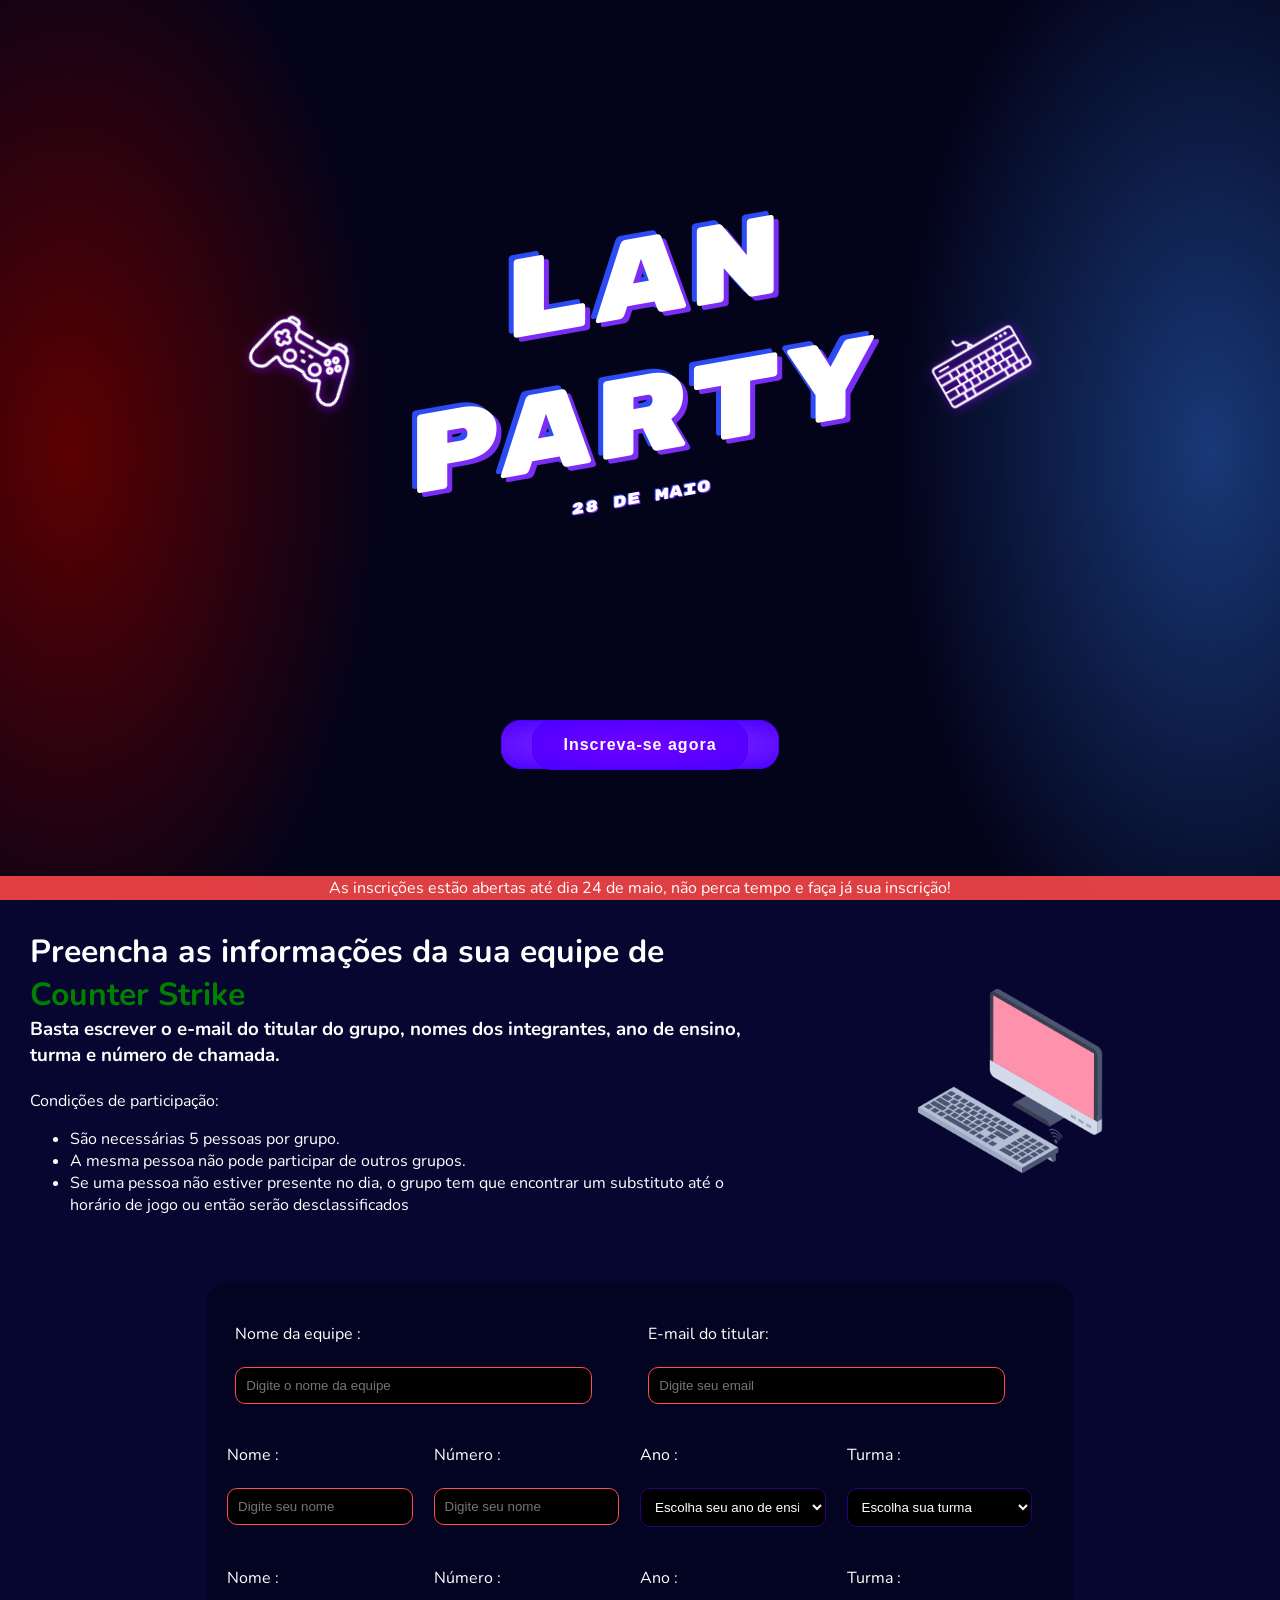
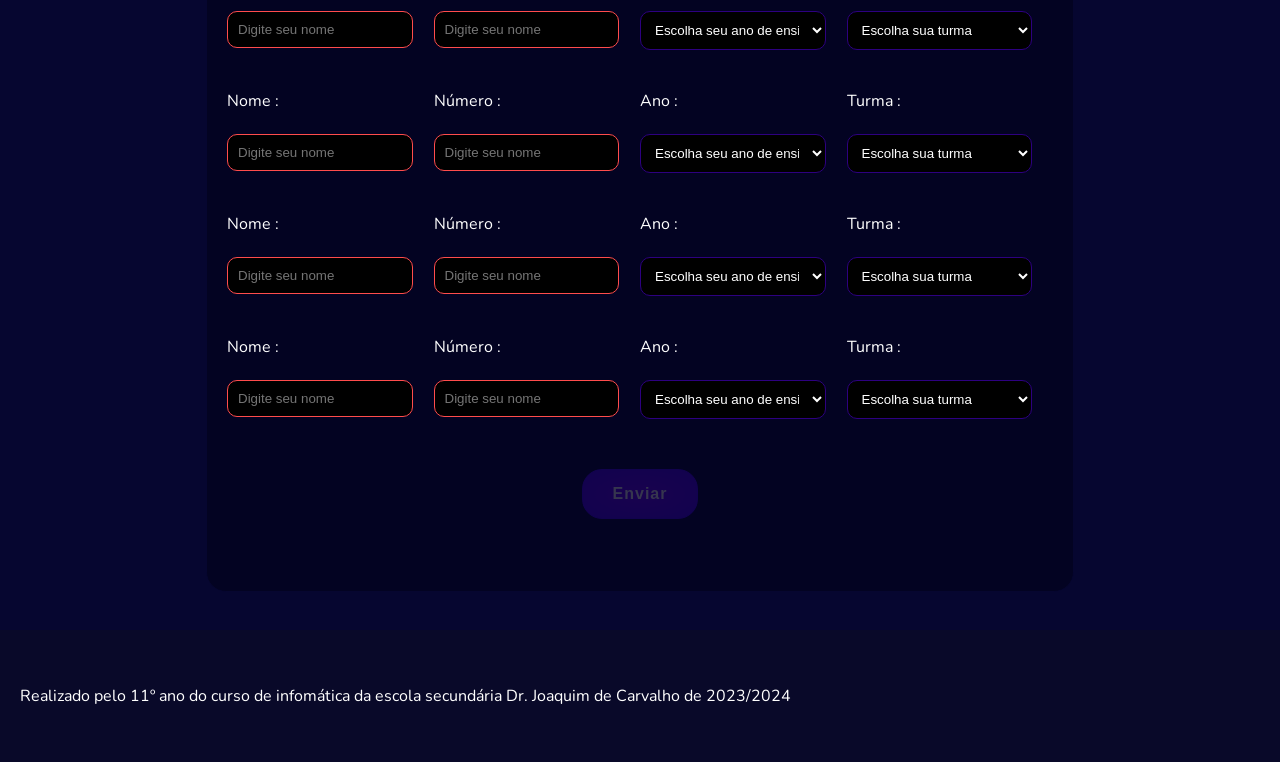
<file: index.html>
<!DOCTYPE html>
<html lang="pt-BR">
<head>
    <meta charset="UTF-8">
    <meta name="viewport" content="width=device-width, initial-scale=1.0">
    <title>LAN party</title>
    <link rel="stylesheet" href="assets/style.css">
    <link rel="icon" type="image/png" href="assets/imgs/computador-portatil.png">
</head>
<!-- Google tag (gtag.js) -->
<script async src="https://www.googletagmanager.com/gtag/js?id=G-R2BV8P9YLG"></script>
<script>
  window.dataLayer = window.dataLayer || [];
  function gtag(){dataLayer.push(arguments);}
  gtag('js', new Date());

  gtag('config', 'G-R2BV8P9YLG');
</script>
<body>
    <header>        
        <div class="header-content">
            <div class="header-text">
                <figure>
                    <img class="control" src="assets/imgs/controle-de-video-game.png" alt="Controle de video game">
                </figure>
                <div class="h1">
                    <h1>LAN<br>Party</h1>
                    <h1>28 de maio</h1>
                </div>
                <figure>
                    <img class="keyboard" src="assets/imgs/teclado-de-computador.png" alt="Imagem Controle de video game">
                </figure>
            </div>
            <div class="header-btn">
                <a href="#main"><button>Inscreva-se agora</button></a>
            </div>
        </div>
        <div class="dark-filter"></div>
        <div class="decoration">
            <div class="red-point points"></div>
            <div class="blue-point points"></div>
        </div>
        <div class="header-back-animation" id="header-back-animation"></div>
    </header>

    <main id="main">
        <div class="main-sup">
            <div class="main-text">
                <h1>Preencha as informações da sua equipe de <span>Counter Strike</span></h1>
                <h3>Basta escrever o e-mail do titular do grupo, nomes dos integrantes, ano de ensino, turma e número de chamada.</h3>
                <br>
                <p>Condições de participação:</p>
                <ul>
                    <li>São necessárias 5 pessoas por grupo.</li>
                    <li>A mesma pessoa não pode participar de outros grupos.</li>
                    <li>Se uma pessoa não estiver presente no dia, o grupo tem que encontrar um substituto até o horário de jogo ou então serão desclassificados</li>
                </ul>
            </div>
            <div class="float-img">    
                <img src="assets/imgs/computador-de-mesa.png" alt="Imagem Computador">
            </div>
        </div>
        <div class="main-sub">
            <div class="form-content">
                <form action="https://api.web3forms.com/submit" method="POST" id="form">
                    <input type="hidden" name="access_key" value="10acf3b9-bdb5-4f78-956a-e15889557349">
                    <input type="hidden" name="from_name" value="Novo grupo CS:GO">
                    
                    <div class="Participante">
                        <div>
                            <p for="NomeGrupo">Nome da equipe :</p><br>
                        <input type="text" id="teamName" required name="NomeGrupo" placeholder="Digite o nome da equipe">
                        </div>
                        <div>
                            <p for="Email">E-mail do titular:</p><br>
                        <input type="email" id="email" required name="Email" placeholder="Digite seu email">
                        </div>
                    </div>
                    <div class="Participante">
                        <div>
                            <p for="Nome1">Nome :</p><br>
                            <input type="text" id="nome1" required name="Nome1" placeholder="Digite seu nome">
                        </div>
                        <div>
                            <p for="Numero">Número :</p><br>
                            <input type="number" id="Numero" required name="Numero" placeholder="Digite seu nome">
                        </div>
                        <div>
                            <p for="ano">Ano :</p><br>
                            <select name="ano">
                                <option value="opção0" selected disabled>Escolha seu ano de ensino</option>
                                <option value="7ª">7</option>
                                <option value="8ª">8</option>
                                <option value="9ª">9</option>
                                <option value="10ª">10</option>
                                <option value="11ª">11</option>
                                <option value="12ª">12</option>
                            </select>
                        </div>
                        <div>
                            <p for="turma">Turma :</p><br>
                            <select name="turma">
                                <option value="opção0" selected disabled>Escolha sua turma</option>
                                <option value="A">A</option>
                                <option value="B">B</option>
                                <option value="C">C</option>
                                <option value="D">D</option>
                                <option value="E">E</option>
                                <option value="E1">E1</option>
                                <option value="F">F</option>
                                <option value="G">G</option>
                                <option value="H">H</option>
                                <option value="I">I</option>
                            </select>
                        </div>
                    </div>
                    <div class="Participante">
                        <div>
                            <p for="Nome1">Nome :</p><br>
                            <input type="text" id="nome1" required name="Nome1" placeholder="Digite seu nome">
                        </div>
                        <div>
                            <p for="Numero">Número :</p><br>
                            <input type="number" id="Numero" required name="Numero" placeholder="Digite seu nome">
                        </div>
                        <div>
                            <p for="ano">Ano :</p><br>
                            <select name="ano">
                                <option value="opção0" selected disabled>Escolha seu ano de ensino</option>
                                <option value="7ª">7</option>
                                <option value="8ª">8</option>
                                <option value="9ª">9</option>
                                <option value="10ª">10</option>
                                <option value="11ª">11</option>
                                <option value="12ª">12</option>
                            </select>
                        </div>
                        <div>
                            <p for="turma">Turma :</p><br>
                            <select name="turma">
                                <option value="opção0" selected disabled>Escolha sua turma</option>
                                <option value="A">A</option>
                                <option value="B">B</option>
                                <option value="C">C</option>
                                <option value="D">D</option>
                                <option value="E">E</option>
                                <option value="E1">E1</option>
                                <option value="F">F</option>
                                <option value="G">G</option>
                                <option value="H">H</option>
                                <option value="I">I</option>
                            </select>
                        </div>
                    </div>
                    <div class="Participante">
                        <div>
                            <p for="Nome1">Nome :</p><br>
                            <input type="text" id="nome1" required name="Nome1" placeholder="Digite seu nome">
                        </div>
                        <div>
                            <p for="Numero">Número :</p><br>
                            <input type="number" id="Numero" required name="Numero" placeholder="Digite seu nome">
                        </div>
                        <div>
                            <p for="ano">Ano :</p><br>
                            <select name="ano">
                                <option value="opção0" selected disabled>Escolha seu ano de ensino</option>
                                <option value="7ª">7</option>
                                <option value="8ª">8</option>
                                <option value="9ª">9</option>
                                <option value="10ª">10</option>
                                <option value="11ª">11</option>
                                <option value="12ª">12</option>
                            </select>
                        </div>
                        <div>
                            <p for="turma">Turma :</p><br>
                            <select name="turma">
                                <option value="opção0" selected disabled>Escolha sua turma</option>
                                <option value="A">A</option>
                                <option value="B">B</option>
                                <option value="C">C</option>
                                <option value="D">D</option>
                                <option value="E">E</option>
                                <option value="E1">E1</option>
                                <option value="F">F</option>
                                <option value="G">G</option>
                                <option value="H">H</option>
                                <option value="I">I</option>
                            </select>
                        </div>
                    </div>
                    <div class="Participante">
                        <div>
                            <p for="Nome1">Nome :</p><br>
                            <input type="text" id="nome1" required name="Nome1" placeholder="Digite seu nome">
                        </div>
                        <div>
                            <p for="Numero">Número :</p><br>
                            <input type="number" id="Numero" required name="Numero" placeholder="Digite seu nome">
                        </div>
                        <div>
                            <p for="ano">Ano :</p><br>
                            <select name="ano">
                                <option value="opção0" selected disabled>Escolha seu ano de ensino</option>
                                <option value="7ª">7</option>
                                <option value="8ª">8</option>
                                <option value="9ª">9</option>
                                <option value="10ª">10</option>
                                <option value="11ª">11</option>
                                <option value="12ª">12</option>
                            </select>
                        </div>
                        <div>
                            <p for="turma">Turma :</p><br>
                            <select name="turma">
                                <option value="opção0" selected disabled>Escolha sua turma</option>
                                <option value="A">A</option>
                                <option value="B">B</option>
                                <option value="C">C</option>
                                <option value="D">D</option>
                                <option value="E">E</option>
                                <option value="E1">E1</option>
                                <option value="F">F</option>
                                <option value="G">G</option>
                                <option value="H">H</option>
                                <option value="I">I</option>
                            </select>
                        </div>
                    </div>
                    <div class="Participante">
                        <div>
                            <p for="Nome1">Nome :</p><br>
                            <input type="text" id="nome1" required name="Nome1" placeholder="Digite seu nome">
                        </div>
                        <div>
                            <p for="Numero">Número :</p><br>
                            <input type="number" id="Numero" required name="Numero" placeholder="Digite seu nome">
                        </div>
                        <div>
                            <p for="ano">Ano :</p><br>
                            <select name="ano">
                                <option value="opção0" selected disabled>Escolha seu ano de ensino</option>
                                <option value="7ª">7</option>
                                <option value="8ª">8</option>
                                <option value="9ª">9</option>
                                <option value="10ª">10</option>
                                <option value="11ª">11</option>
                                <option value="12ª">12</option>
                            </select>
                        </div>
                        <div>
                            <p for="turma">Turma :</p><br>
                            <select name="turma">
                                <option value="opção0" selected disabled>Escolha sua turma</option>
                                <option value="A">A</option>
                                <option value="B">B</option>
                                <option value="C">C</option>
                                <option value="D">D</option>
                                <option value="E">E</option>
                                <option value="E1">E1</option>
                                <option value="F">F</option>
                                <option value="G">G</option>
                                <option value="H">H</option>
                                <option value="I">I</option>
                            </select>
                        </div>
                    </div>


                    <button id="submit-btn" class="submit-btn" type="submit">Enviar</button>
                    <br>
                </form>
            </div>
        </div>

    <footer>
        <br>
        <div class="authors">
            <p>Realizado pelo 11º ano do curso de infomática da escola secundária Dr. Joaquim de Carvalho de 2023/2024</p>
        </div>
    </footer>
    <div class="warning">
        <p>As inscrições estão abertas até dia 24 de maio, não perca tempo e faça já sua inscrição!</p>
    </div>

    <script src="assets/index.js"></script>
</body>
</html>
</file>
<file: assets/style.css>
@import url('https://fonts.googleapis.com/css2?family=Rubik+Mono+One&display=swap');
@import url('https://fonts.googleapis.com/css2?family=Nunito:ital,wght@0,200..1000;1,200..1000&display=swap');
:root{
    scroll-behavior: smooth;
}

* {
    box-sizing: border-box;
    user-select: none;
}

html {
    width: 100%;
    height: 100%;
}

body{
    width: 100%;
    height: 100%;
    margin: 0px;
    padding: 0px;
    background-color: #060630;
    overflow-x: hidden;
}

figure{
    margin: 0px;
    padding: 0px;
    display: flex;
}

img{
    padding: 0px;
    margin: 0px;
    width: 100px;
}




/* -----------------HEADER---------------- */





header{
    padding: 0px;
    margin: 0px;
    width: 100%;
    height: 100%;  
    overflow: hidden;
    position: relative;
}

.dark-filter{
    position: absolute;
    z-index: 10;
    width: 100%;
    height: 100%;
    background-color: #0000007a;

}

.decoration{
    position: absolute;
    width: 100%;
    height: 100%;
    display: flex;
    justify-content: space-between;
    align-items: center;
}

.points {
    border-radius: 50%;
    flex-direction: row;
    width: 50%;
    height: 130%;
    position: absolute;
    z-index: 2;
}

.red-point{
    background-image: radial-gradient(#b60000f5 0%, #060630 70%);
    left: -250px;
}

.blue-point{
    background-image: radial-gradient(#347afce1 0px, #060630 70%);
    right: -250px;
}

.header-back-animation{
    width: 100%;
    height: 100%;
    position: absolute;
    z-index: 2;
}

.bar{
    width: 15em;
    height: 1em;
    background-color: white;
    border-radius: 10px;
    filter: opacity(0.1);
    transform: rotate(-10deg);
    position: relative;
    left: -300px;
    animation: back-animation infinite linear;
}

.header-content{
    z-index: 20;
    position: absolute;
    width: 100%;
    height: 100%;
    display: flex;
    flex-direction: column;
    justify-content: center;
    align-items: center;
}
.header-text{
    display: flex;
    flex: 80%;
    flex-direction: row;
    justify-content: center;
    align-items: center;
}
.header-btn{
    flex: 20%;
}
.header-btn button{
    padding: 15px 30px;
    border-radius: 20px;
    font-size: 1rem;
    color: white;
    border: 1px solid #4c00ff;
    background-color: transparent;
    background-image: radial-gradient(#6f00ff, #4c00ff);
    font-weight: bold;
    letter-spacing: 1px;
    transition: 0.1s;
}
.header-btn button:hover{
    background-image: radial-gradient(#8d35ff, #4c00ff);
}
.header-btn button:active{
    transform: scale(0.9);
}
.header-content h1{
    color: white;
    font-size: 7rem;
    font-family: "Rubik Mono One", monospace;
    font-weight: 400;
    font-style: normal;
    text-shadow: #792df5 5px 5px, #2d4bf5 -5px -5px;
    text-align: center;
    transform: skew(0deg, -10deg);
    margin: 0px 50px;
    padding: 0px;
}
.header-content h1:nth-child(2) {
    text-shadow: #792df5 1px 1px, #2d4bf5 -1px -1px;
    font-size: 1rem;
    margin: 0px;
    padding: 0px;
}
.control{
    transform: rotate(30deg);
    /* margin-right: 20px; */
    filter: drop-shadow(1px 1px 5px #8c00ff);
    animation: img-movement-control 1s infinite alternate ease-out;
}
.keyboard{
    transform: rotate(-30deg);
    /* margin-left: 100px; */
    filter: drop-shadow(1px 1px 5px #8c00ff);
    animation: img-movement-keyboard 1s infinite alternate ease-out;
}

@keyframes img-movement-control {
    from{
        transform: scale(1) rotate(-30deg);
    }
    to{
        transform: scale(1.2) rotate(-40deg);
    }
}

@keyframes img-movement-keyboard {
    from{
        transform: scale(1) rotate(30deg);
    }
    to{
        transform: scale(1.2) rotate(40deg);
    }
}

@keyframes back-animation {
    from{
        transform: translate(0%, 0%) rotate(-10deg);
    }
    to{
        transform: translate(1000%, -3000%) rotate(-10deg);
    }
}





/* -------------------MAIN------------------- */






.center{
    display: flex;
    align-items: center !important;
    justify-content: center !important;
}
main{
    display: flex;
    flex-direction: column;
}
.main-sup{
    color: white;
    display: flex;
    flex-direction: row;
    margin: 30px;
    height: 100%;
    font-family: "Nunito", sans-serif;
}
.main-text{
    flex: 60%;
    display: flex;
    flex-direction: column;
    justify-content: center;
    margin-right: 20px;
}
.float-img{
    flex: 40%;
    display: flex;
    align-items: center;
    justify-content: center;
}
.float-img img{
    width: 40%;
    /* animation: ani-img-main 2s infinite linear alternate; */
}
.premios{
    display: flex;
    flex-direction: row;   
}
.troph{
    width: 20px;
    margin-left: 20px;
}
.main-sub{
    width: 100%;
    color: white;
    font-family: "Nunito", sans-serif;
}
.form-content{
    padding: 20px;
    display: flex;
    align-items: center;
    justify-content: center;
}
main h3,main h1{
    margin: 0px;
    padding: 0px;
}
main h1 span{
    color: green;
}
form{
    width: 70%;
    padding: 20px;
    border: 1px solid #060630;
    background-color: #030322;
    border-radius: 20px;
    display: flex;
    align-items: center;
    justify-content: center;
    flex-direction: column;
}
input, select{
    margin: 0px;
    padding: 10px 10px;
    background-color: #000000;
    color: white;
    border-radius: 10px;
    border: 1px solid #2d0080;
    width: 90%;
}
main p{
    margin: 0px;
}
.Participante{
    display: flex;
    flex-direction: row;
    margin: 20px 0px;
    justify-content: space-around;
    width: 100%;
}
.Participante div{
    width: 48%;
}
form input:invalid{
    border: 1px solid #ff4c4c;
}
.games{
    display: flex;
    align-items: center;
    justify-content: center;
    flex-direction: column;
}
.games div{
    width: 150px;
    display: flex;
    align-items: center;
    justify-content: left;
    flex-direction: column;
}
.games div div{
    display: flex;
    flex-direction: row;
    margin: 5px;
}
input[type="checkbox"]{
    width: 10px;
    margin: 5px;
}
input[type="checkbox"]:checked{
    box-shadow: 0px 0px 5px 0px #af03ff;
}
.games label{
    margin: 0px;
    padding: 0px;
}
.invalid{
    border: 1px solid #ff4c4c;
}


@keyframes ani-img-main {
    from{
        transform: scale(1);
    }
    to{
        transform: scale(1.2);
    }
}





/* ----------------------FOOTER--------------------- */






footer{
    width: 100%;
    height: 150px;
    display: flex;
    align-items: center;
    justify-content: center;
    flex-direction: column;
    margin: 0px;
}
main .submit-btn, a{
    padding: 15px 30px;
    border-radius: 20px;
    font-size: 1rem;
    color: white;
    border: 1px solid #4c00ff;
    background-color: transparent;
    background-image: radial-gradient(#6f00ff, #4c00ff);
    font-weight: bold;
    letter-spacing: 1px;
    transition: 0.1s;
    margin: 30px;
}
main a{
    text-decoration: none;
}
.submit-btn:disabled{
    opacity: 0.2;
}
main .submit-btn:hover, a{
    background-image: radial-gradient(#8d35ff, #4c00ff);
}
main .submit-btn:active, a{
    transform: scale(0.9);
}

.authors{
    background-color: #090929;
    width: 100%;
    height: 100%;
    color: white;
    font-family: "Nunito", sans-serif;
    display: flex;
    align-items: center;
    padding: 20px;
}







/* -----------------------WARNING----------------------- */








.warning{
    position: fixed;
    bottom: 0px;
    left: 0px;
    padding: 0px;
    background-color: #ff4949de;
    width: 100%;
    color: white;
    z-index: 999;
    display: flex;
    align-items: center;
    justify-content: center;
    font-family: "Nunito";
}
.warning p{
    margin: 0px;
    padding: 1px;
}










@media only screen and (max-width: 800px) {
    .header-text{
        flex-direction: column;
    }
    .control{
        margin: 0px 0px 50px 0px;
    }
    .keyboard{
        margin: 50px 0px 0px 0px;
    }
    .header-content h1{
        font-size: 3rem;
    }
    .float-img{
        display: none;
    }
    form{
        width: 100%;
    }
    footer{
        height: 200px;
    }
}
</file>
